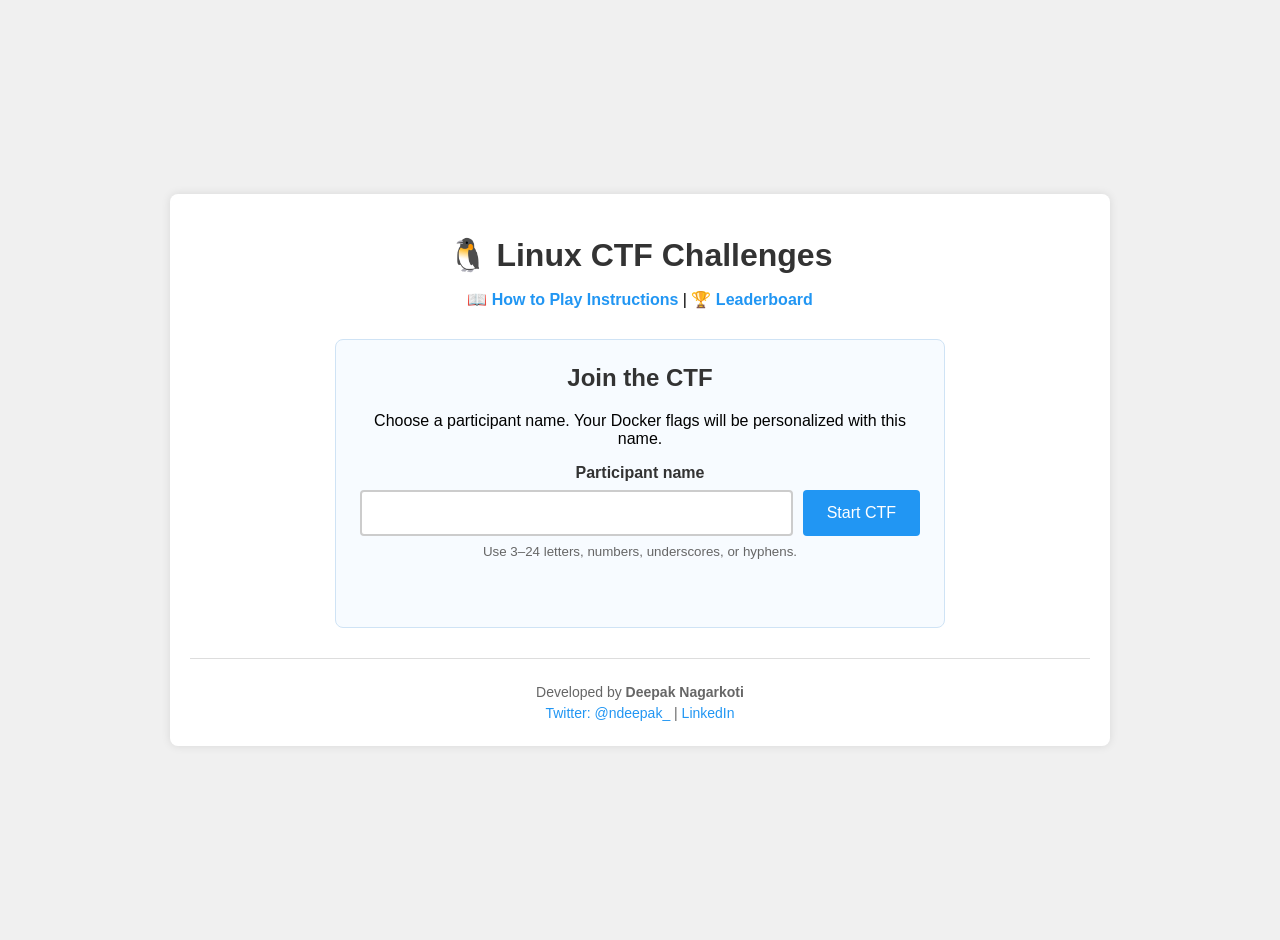
<file: index.html>
<!DOCTYPE html>
<html lang="en">
<head>
  <meta charset="UTF-8">
  <title>Linux CTF – Flag Checker</title>
  <link rel="stylesheet" href="style.css">
</head>
<body>
  <div class="container">

    <h1>🐧 Linux CTF Challenges</h1>
    <p class="instructions-link"><a href="instructions.html" target="_blank">📖 How to Play Instructions</a> <span>|</span> <a href="leaderboard.html">🏆 Leaderboard</a></p>

    <section id="signup" class="signup-card">
      <h2>Join the CTF</h2>
      <p>Choose a participant name. Your Docker flags will be personalized with this name.</p>
      <form id="signupForm">
        <label for="participantName">Participant name</label>
        <div class="signup-input">
          <input type="text" id="participantName" minlength="3" maxlength="24" pattern="[A-Za-z0-9_\-]+" autocomplete="off" required>
          <button type="submit">Start CTF</button>
        </div>
        <small>Use 3–24 letters, numbers, underscores, or hyphens.</small>
      </form>
      <p id="signupMessage" class="message"></p>
    </section>

    <div id="game" class="hidden">
      <div class="participant-bar">
        <span>Participant: <strong id="participantLabel"></strong></span>
        <button onclick="changeParticipant()" class="secondary">Change name</button>
      </div>

      <div id="progress" class="progress-bar"></div>

      <div id="challenge-grid">
        <!-- Challenge buttons will be populated here -->
      </div>

      <div class="challenge-area">
        <h2 id="challenge-title">Select a Challenge</h2>
        <p id="challenge-description"></p>

      <div class="input-section">
        <input type="text" id="flagInput" placeholder="Enter flag here">
        <button onclick="submitFlag()">Submit Flag</button>
      </div>

      <div class="next-controls">
        <label><input type="checkbox" id="autoAdvance" onchange="toggleAutoAdvance()"> Auto-advance on correct</label>
        <button onclick="gotoNextChallenge()" id="nextBtn">Next Challenge</button>
      </div>

      <p id="message" class="message"></p>
        <p id="congrats" class="congrats hidden">🎉 Congratulations! All challenges solved! <a href="leaderboard.html">View leaderboard</a></p>
      </div>

      <button onclick="resetProgress()" class="reset">Reset Progress</button>
    </div>

    <footer class="developer-info">
      <p>Developed by <strong>Deepak Nagarkoti</strong></p>
      <p>
        <a href="https://twitter.com/ndeepak_" target="_blank">Twitter: @ndeepak_</a> |
        <a href="https://www.linkedin.com/in/nagarkotideepak9" target="_blank">LinkedIn</a>
      </p>
    </footer>
  </div>

  <script src="script.js"></script>
</body>
</html>
</file>
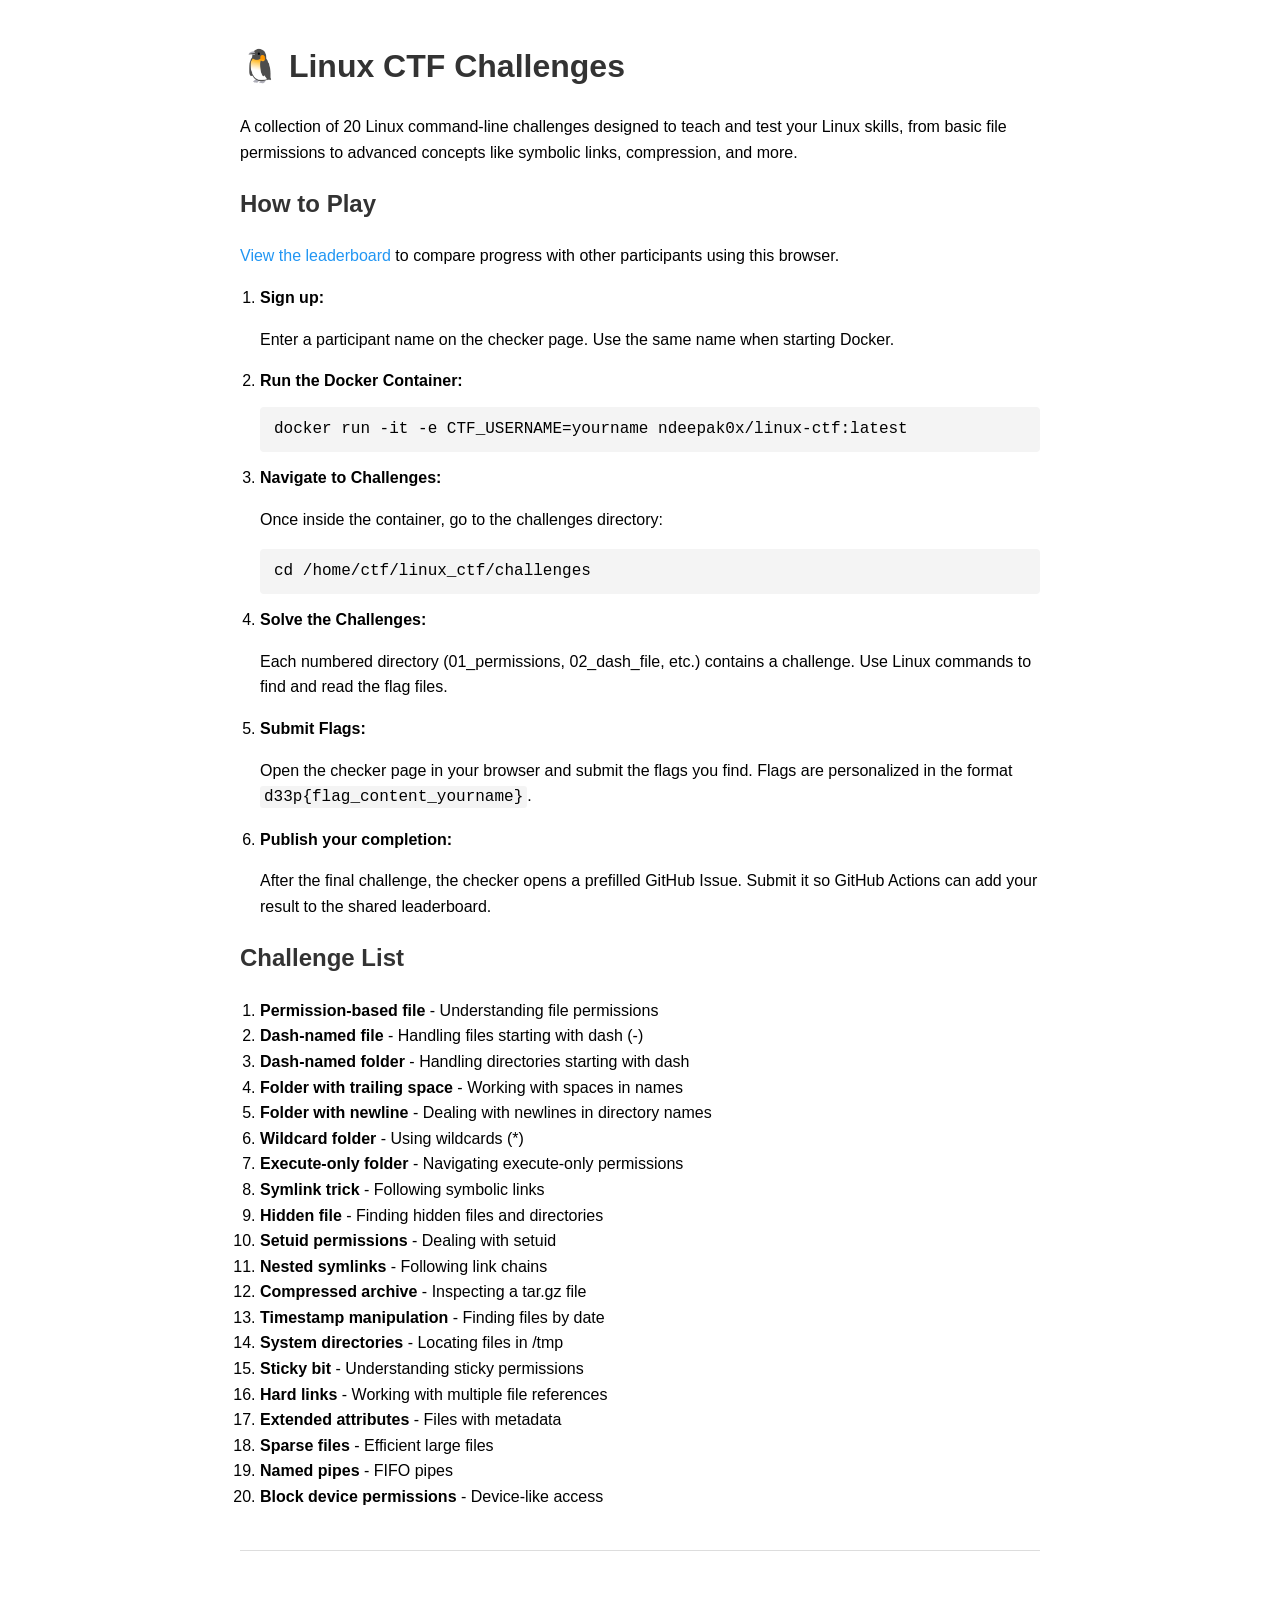
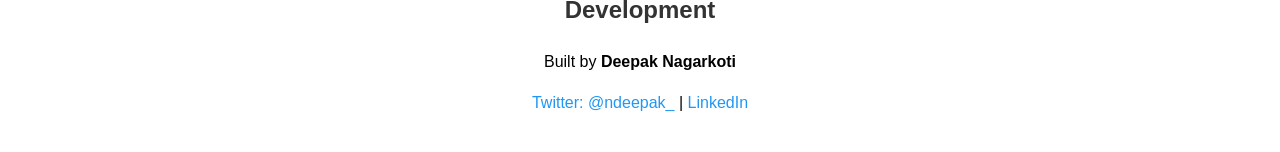
<file: instructions.html>
<!DOCTYPE html>
<html lang="en">
<head>
  <meta charset="UTF-8">
  <title>Linux CTF - Instructions</title>
  <style>
    body {
      font-family: Arial, sans-serif;
      max-width: 800px;
      margin: 0 auto;
      padding: 20px;
      line-height: 1.6;
    }
    h1, h2 {
      color: #333;
    }
    code {
      background-color: #f4f4f4;
      padding: 2px 4px;
      border-radius: 3px;
      font-family: 'Courier New', monospace;
    }
    pre {
      background-color: #f4f4f4;
      padding: 10px;
      border-radius: 4px;
      overflow-x: auto;
    }
    ol {
      padding-left: 20px;
    }
    a {
      color: #2196F3;
      text-decoration: none;
    }
    a:hover {
      text-decoration: underline;
    }
    .developer {
      margin-top: 40px;
      padding-top: 20px;
      border-top: 1px solid #ddd;
      text-align: center;
    }
  </style>
</head>
<body>
  <h1>🐧 Linux CTF Challenges</h1>

  <p>A collection of 20 Linux command-line challenges designed to teach and test your Linux skills, from basic file permissions to advanced concepts like symbolic links, compression, and more.</p>

  <h2>How to Play</h2>
  <p><a href="leaderboard.html">View the leaderboard</a> to compare progress with other participants using this browser.</p>
  <ol>
    <li><strong>Sign up:</strong>
      <p>Enter a participant name on the checker page. Use the same name when starting Docker.</p>
    </li>
    <li><strong>Run the Docker Container:</strong>
      <pre><code>docker run -it -e CTF_USERNAME=yourname ndeepak0x/linux-ctf:latest</code></pre>
    </li>
    <li><strong>Navigate to Challenges:</strong>
      <p>Once inside the container, go to the challenges directory:</p>
      <pre><code>cd /home/ctf/linux_ctf/challenges</code></pre>
    </li>
    <li><strong>Solve the Challenges:</strong>
      <p>Each numbered directory (01_permissions, 02_dash_file, etc.) contains a challenge. Use Linux commands to find and read the flag files.</p>
    </li>
    <li><strong>Submit Flags:</strong>
      <p>Open the checker page in your browser and submit the flags you find. Flags are personalized in the format <code>d33p{flag_content_yourname}</code>.</p>
    </li>
    <li><strong>Publish your completion:</strong>
      <p>After the final challenge, the checker opens a prefilled GitHub Issue. Submit it so GitHub Actions can add your result to the shared leaderboard.</p>
    </li>
  </ol>

  <h2>Challenge List</h2>
  <ol>
    <li><strong>Permission-based file</strong> - Understanding file permissions</li>
    <li><strong>Dash-named file</strong> - Handling files starting with dash (-)</li>
    <li><strong>Dash-named folder</strong> - Handling directories starting with dash</li>
    <li><strong>Folder with trailing space</strong> - Working with spaces in names</li>
    <li><strong>Folder with newline</strong> - Dealing with newlines in directory names</li>
    <li><strong>Wildcard folder</strong> - Using wildcards (*)</li>
    <li><strong>Execute-only folder</strong> - Navigating execute-only permissions</li>
    <li><strong>Symlink trick</strong> - Following symbolic links</li>
    <li><strong>Hidden file</strong> - Finding hidden files and directories</li>
    <li><strong>Setuid permissions</strong> - Dealing with setuid</li>
    <li><strong>Nested symlinks</strong> - Following link chains</li>
    <li><strong>Compressed archive</strong> - Inspecting a tar.gz file</li>
    <li><strong>Timestamp manipulation</strong> - Finding files by date</li>
    <li><strong>System directories</strong> - Locating files in /tmp</li>
    <li><strong>Sticky bit</strong> - Understanding sticky permissions</li>
    <li><strong>Hard links</strong> - Working with multiple file references</li>
    <li><strong>Extended attributes</strong> - Files with metadata</li>
    <li><strong>Sparse files</strong> - Efficient large files</li>
    <li><strong>Named pipes</strong> - FIFO pipes</li>
    <li><strong>Block device permissions</strong> - Device-like access</li>
  </ol>

  <div class="developer">
    <h2>Development</h2>
    <p>Built by <strong>Deepak Nagarkoti</strong></p>
    <p>
      <a href="https://twitter.com/ndeepak_" target="_blank">Twitter: @ndeepak_</a> |
      <a href="https://www.linkedin.com/in/nagarkotideepak9" target="_blank">LinkedIn</a>
    </p>
  </div>
</body>
</html>
</file>
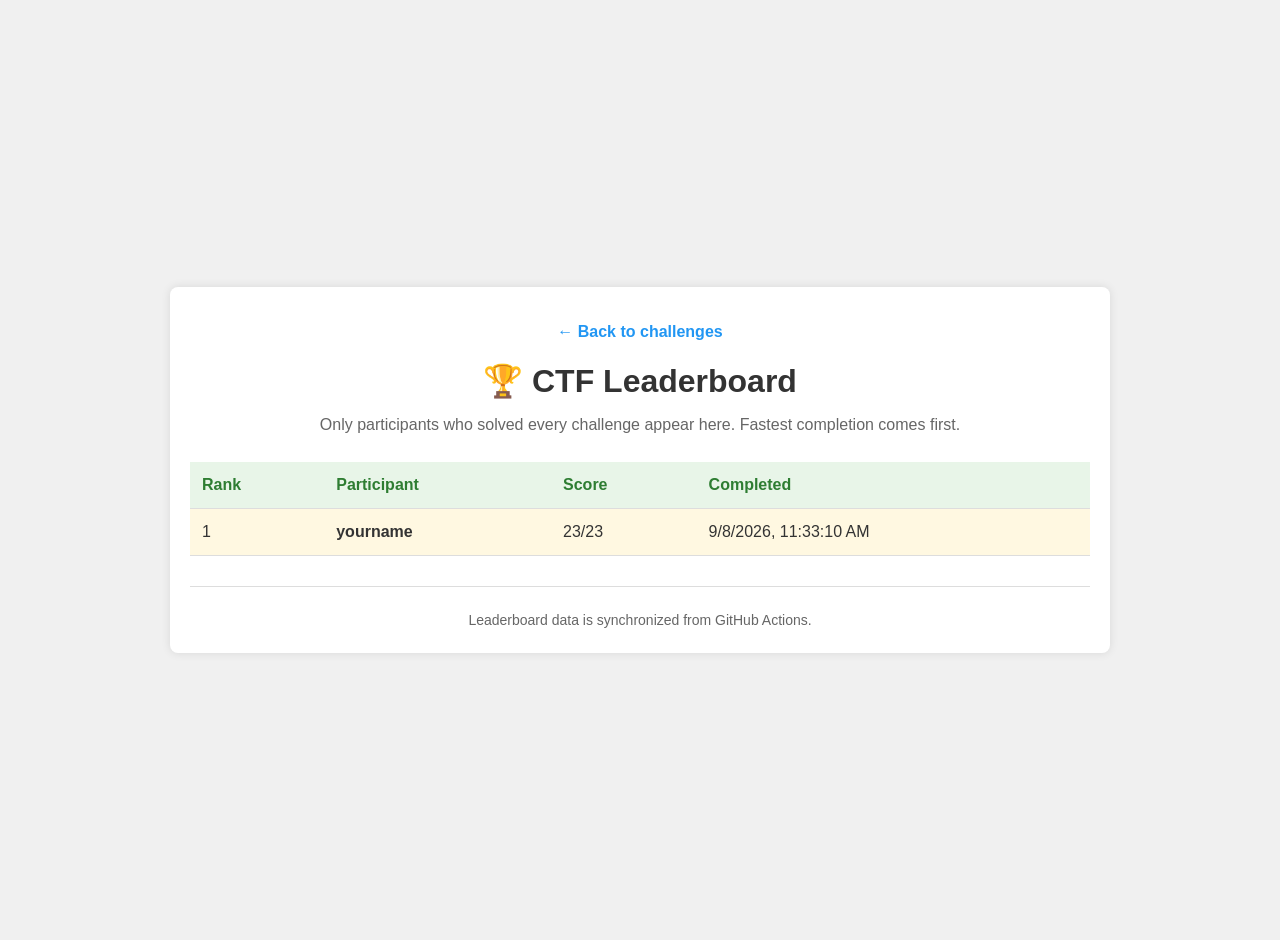
<file: leaderboard.html>
<!DOCTYPE html>
<html lang="en">
<head>
  <meta charset="UTF-8">
  <meta name="viewport" content="width=device-width, initial-scale=1.0">
  <title>Linux CTF - Leaderboard</title>
  <link rel="stylesheet" href="style.css">
</head>
<body>
  <div class="container leaderboard-page">
    <p class="instructions-link"><a href="index.html">&larr; Back to challenges</a></p>
    <h1>🏆 CTF Leaderboard</h1>
    <p class="leaderboard-note">Only participants who solved every challenge appear here. Fastest completion comes first.</p>

    <div class="table-wrap">
      <table>
        <thead>
          <tr>
            <th>Rank</th>
            <th>Participant</th>
            <th>Score</th>
            <th>Completed</th>
          </tr>
        </thead>
        <tbody id="leaderboardBody"></tbody>
      </table>
      <p id="emptyLeaderboard" class="empty-leaderboard hidden">No participants have completed the CTF yet.</p>
    </div>

    <footer class="developer-info">
      <p>Leaderboard data is synchronized from GitHub Actions.</p>
    </footer>
  </div>
  <script src="leaderboard.js"></script>
</body>
</html>
</file>
<file: style.css>
body {
  font-family: Arial, sans-serif;
  background-color: #f0f0f0;
  margin: 0;
  padding: 20px;
  display: flex;
  justify-content: center;
  align-items: center;
  min-height: 100vh;
}

.container {
  background-color: white;
  padding: 20px;
  border-radius: 8px;
  box-shadow: 0 0 10px rgba(0,0,0,0.1);
  max-width: 900px;
  width: 100%;
}

.signup-card {
  max-width: 560px;
  margin: 30px auto;
  padding: 24px;
  background: #f7fbff;
  border: 1px solid #cfe3f5;
  border-radius: 8px;
  text-align: center;
}

.signup-card h2 {
  margin-top: 0;
  color: #333;
}

.signup-card label {
  display: block;
  margin-bottom: 8px;
  font-weight: bold;
  color: #333;
}

.signup-input {
  display: flex;
  gap: 10px;
  justify-content: center;
}

#participantName {
  flex: 1;
  min-width: 0;
  padding: 12px;
  border: 2px solid #ccc;
  border-radius: 4px;
  font-size: 16px;
}

.signup-card small {
  display: block;
  margin-top: 8px;
  color: #666;
}

.participant-bar {
  display: flex;
  justify-content: space-between;
  align-items: center;
  margin-bottom: 16px;
  color: #444;
}

.secondary {
  padding: 8px 12px;
  background-color: #607d8b;
  font-size: 14px;
}

h1 {
  text-align: center;
  color: #333;
  margin-bottom: 10px;
}

.instructions-link {
  text-align: center;
  margin-bottom: 20px;
}

.instructions-link a {
  color: #2196F3;
  text-decoration: none;
  font-weight: bold;
}

.instructions-link a:hover {
  text-decoration: underline;
}

.leaderboard-note {
  text-align: center;
  color: #666;
}

.table-wrap {
  margin-top: 28px;
  overflow-x: auto;
}

table {
  width: 100%;
  border-collapse: collapse;
  color: #333;
}

th,
td {
  padding: 14px 12px;
  border-bottom: 1px solid #ddd;
  text-align: left;
}

th {
  background: #e8f5e8;
  color: #2e7d32;
}

tr:first-child td {
  background: #fff8e1;
}

.empty-leaderboard {
  text-align: center;
  color: #666;
}

.progress-bar {
  text-align: center;
  font-weight: bold;
  font-size: 18px;
  margin-bottom: 20px;
  padding: 10px;
  background-color: #e8f5e8;
  border-radius: 4px;
  color: #2e7d32;
}

#challenge-grid {
  display: grid;
  grid-template-columns: repeat(auto-fit, minmax(40px, 1fr));
  gap: 8px;
  margin-bottom: 30px;
  max-width: 800px;
  margin-left: auto;
  margin-right: auto;
}

#challenge-grid button {
  padding: 10px;
  border: none;
  border-radius: 4px;
  cursor: pointer;
  font-size: 14px;
  font-weight: bold;
  transition: all 0.2s;
}

#challenge-grid button.solved {
  background-color: #4CAF50;
  color: white;
}

#challenge-grid button.unsolved {
  background-color: #f44336;
  color: white;
}

#challenge-grid button.selected {
  border: 3px solid #2196F3;
  transform: scale(1.1);
}

.next-controls {
  display: flex;
  justify-content: center;
  gap: 12px;
  margin-bottom: 15px;
  align-items: center;
}

.next-controls label {
  font-size: 14px;
  color: #333;
}

.congrats {
  font-size: 20px;
  color: #ff5ca3;
  font-weight: 900;
  margin-top: 12px;
  animation: sparkle 1.6s ease-in-out infinite;
}

.hidden {
  display: none;
}

@keyframes sparkle {
  0%, 100% { text-shadow: 0 0 4px #ff5ca3, 0 0 24px #ffadff; }
  50% { text-shadow: 0 0 8px #ff5ca3, 0 0 40px #ffd4ff; }
}

.challenge-area {
  text-align: center;
  border-top: 1px solid #ddd;
  padding-top: 20px;
}

.challenge-area h2 {
  margin: 0 0 10px 0;
  color: #333;
}

.challenge-area p {
  margin: 0 0 20px 0;
  color: #666;
  max-width: 600px;
  margin-left: auto;
  margin-right: auto;
}

.input-section {
  display: flex;
  justify-content: center;
  align-items: center;
  gap: 10px;
  margin-bottom: 15px;
}

#flagInput {
  flex: 1;
  max-width: 400px;
  padding: 12px;
  border: 2px solid #ccc;
  border-radius: 4px;
  font-size: 16px;
}

#flagInput:focus {
  border-color: #2196F3;
  outline: none;
}

button {
  padding: 12px 24px;
  background-color: #2196F3;
  color: white;
  border: none;
  border-radius: 4px;
  cursor: pointer;
  font-size: 16px;
  transition: background-color 0.2s;
}

button:hover {
  background-color: #0b7dda;
}

.secondary:hover {
  background-color: #455a64;
}

.message {
  font-weight: bold;
  font-size: 16px;
  min-height: 24px;
  margin: 10px 0;
}

.reset {
  display: block;
  margin: 20px auto 0;
  padding: 10px 20px;
  background-color: #f44336;
  color: white;
  border: none;
  border-radius: 4px;
  cursor: pointer;
  font-size: 14px;
}

.reset:hover {
  background-color: #d32f2f;
}

.developer-info {
  margin-top: 30px;
  padding-top: 20px;
  border-top: 1px solid #ddd;
  text-align: center;
  color: #666;
  font-size: 14px;
}

.developer-info p {
  margin: 5px 0;
}

.developer-info a {
  color: #2196F3;
  text-decoration: none;
}

.developer-info a:hover {
  text-decoration: underline;
}

@media (max-width: 600px) {
  .signup-input,
  .input-section,
  .next-controls {
    flex-direction: column;
  }

  .signup-input button,
  #flagInput {
    width: 100%;
    max-width: none;
    box-sizing: border-box;
  }
}
</file>
